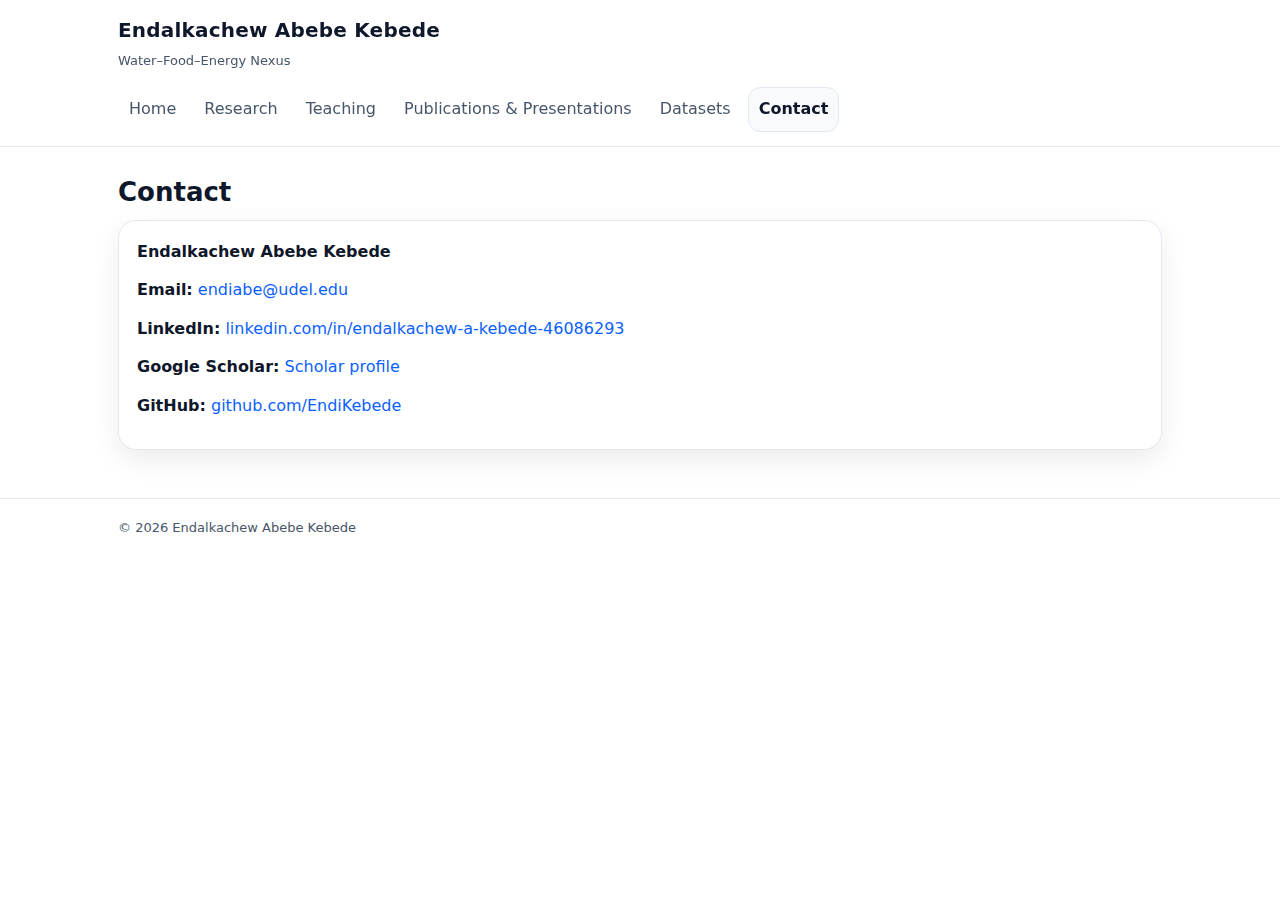
<file: contact.html>
<!doctype html>
<html lang="en">
<head>
  <meta charset="utf-8" />
  <meta name="viewport" content="width=device-width, initial-scale=1" />
  <title>Contact | Endalkachew Abebe Kebede</title>
  <link rel="stylesheet" href="assets/style.css" />
</head>
<body>

<header class="topbar">
  <div class="container">
    <div class="brand">
      <h1 class="name">Endalkachew Abebe Kebede</h1>
      <p class="tag">Water–Food–Energy Nexus</p>
    </div>
    <nav class="nav">
      <a href="index.html">Home</a>
      <a href="research.html">Research</a>
      <a href="teaching.html">Teaching</a>
      <a href="publications.html">Publications &amp; Presentations</a>
      <a href="datasets.html">Datasets</a>
      <a class="active" href="contact.html">Contact</a>
    </nav>
  </div>
</header>

<main class="container page">
  <h2>Contact</h2>

  <section class="card">
    <p><strong>Endalkachew Abebe Kebede</strong></p>
    <p><strong>Email:</strong> <a href="mailto:endiabe@udel.edu">endiabe@udel.edu</a></p>
    <p><strong>LinkedIn:</strong> <a href="https://linkedin.com/in/endalkachew-a-kebede-46086293" target="_blank" rel="noopener">linkedin.com/in/endalkachew-a-kebede-46086293</a></p>
    <p><strong>Google Scholar:</strong> <a href="https://scholar.google.com/citations?user=QZiKixgAAAAJ&hl=en" target="_blank" rel="noopener">Scholar profile</a></p>
    <p><strong>GitHub:</strong> <a href="https://github.com/EndiKebede" target="_blank" rel="noopener">github.com/EndiKebede</a></p>
  </section>
</main>

<footer class="footer">
  <div class="container">© <span id="y"></span> Endalkachew Abebe Kebede</div>
</footer>
<script>document.getElementById("y").textContent = new Date().getFullYear();</script>
</body>
</html>
</file>
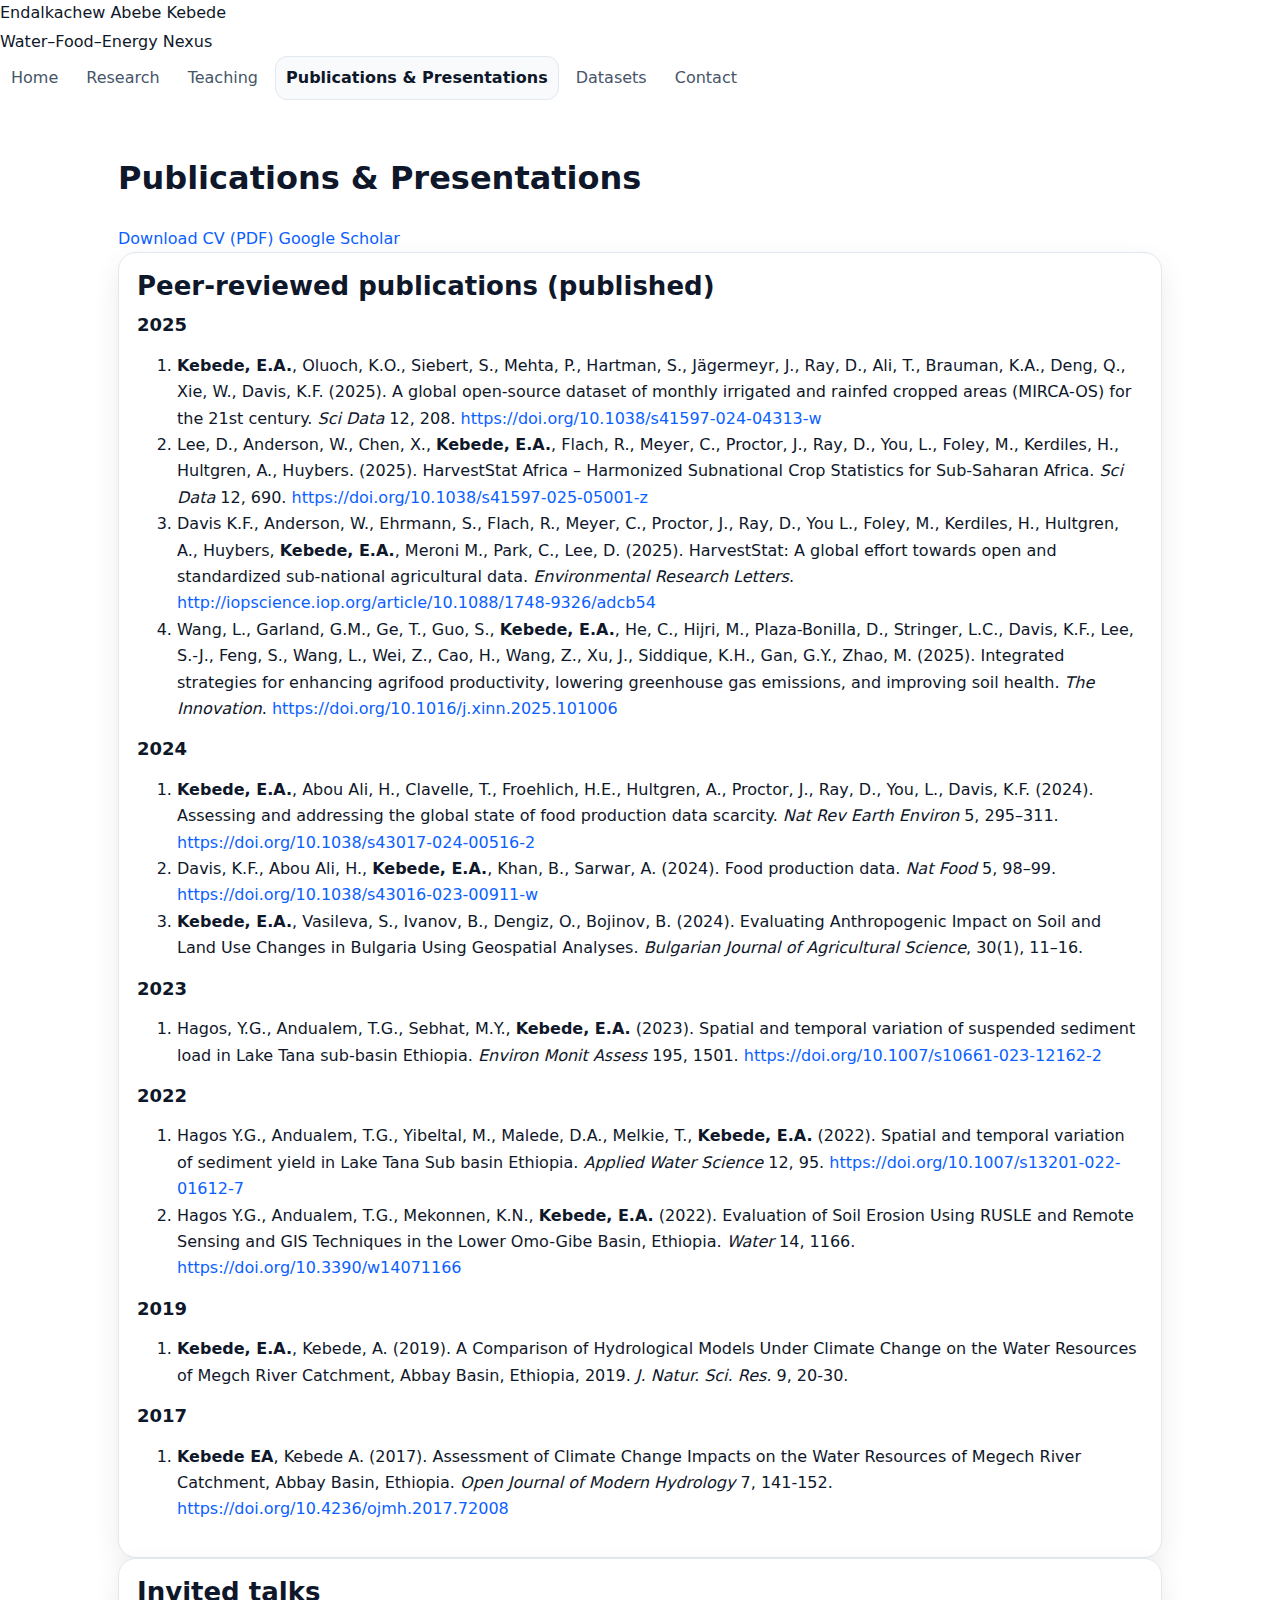
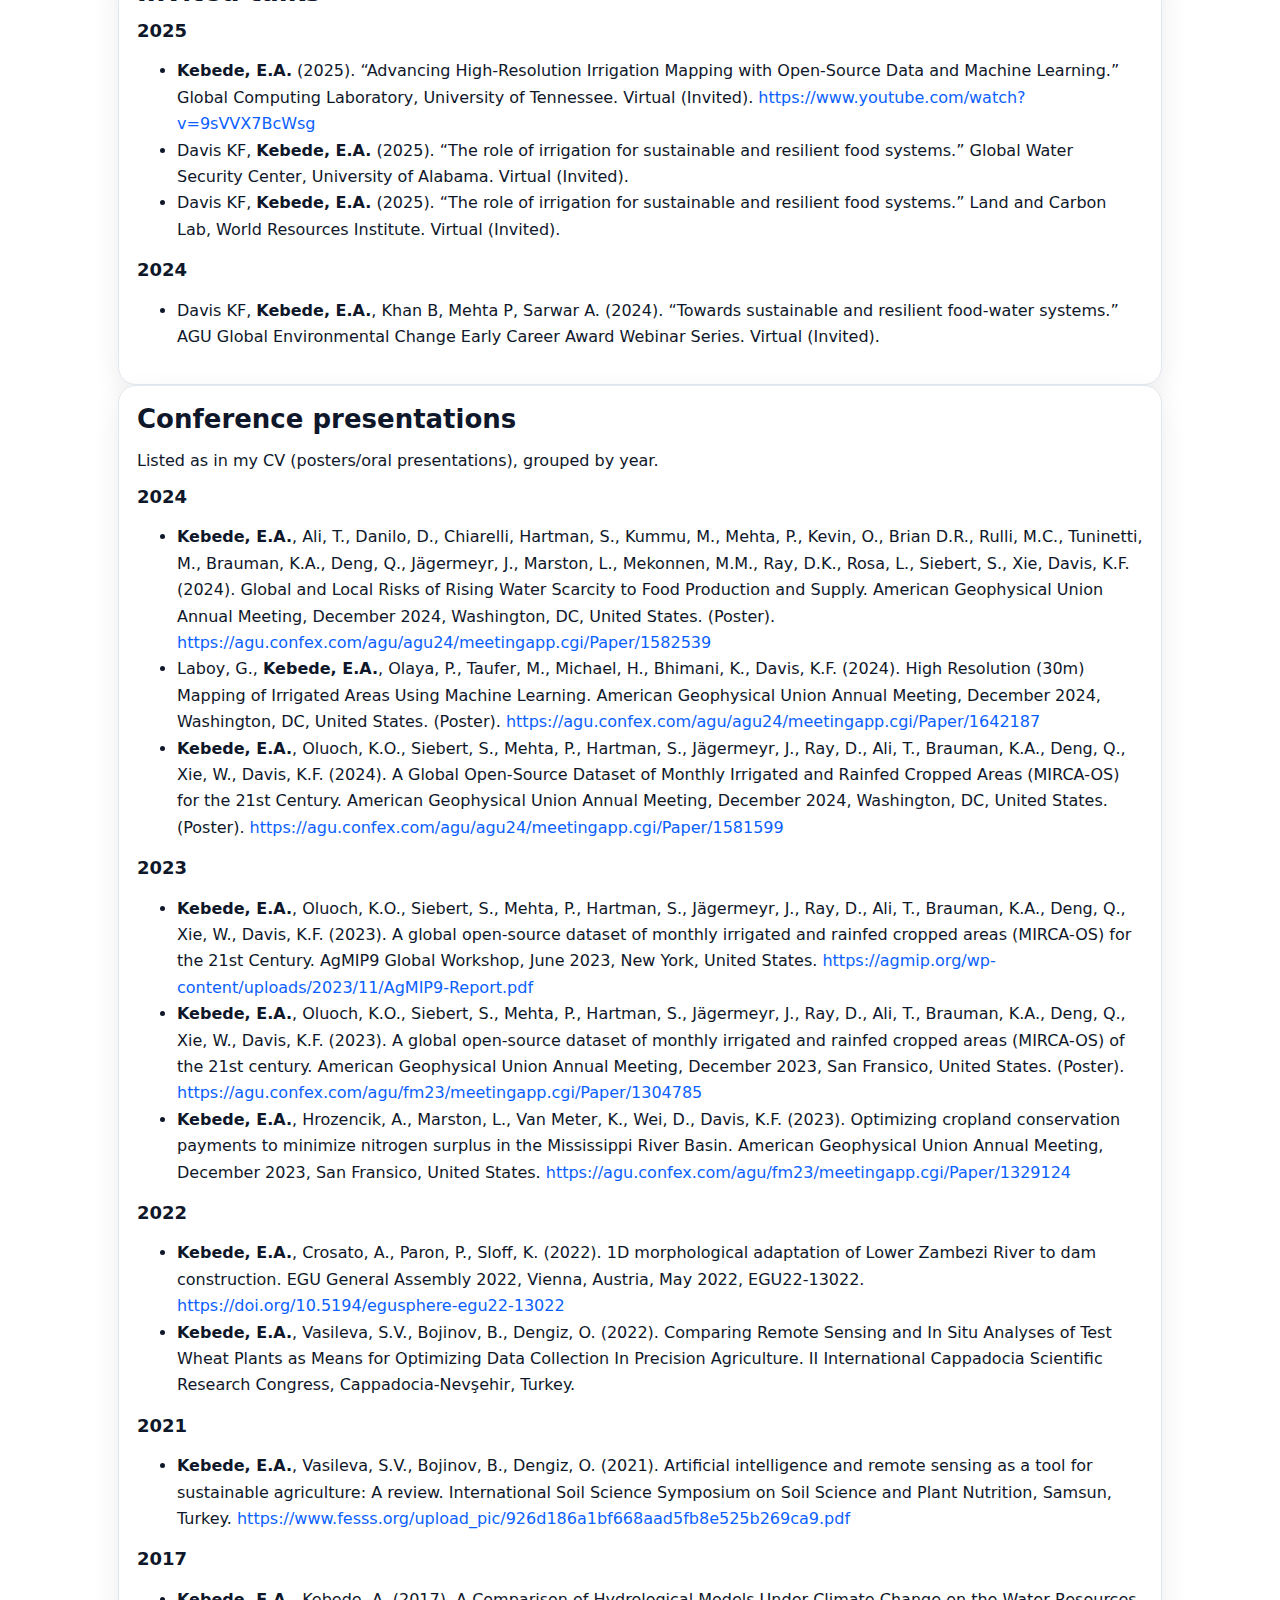
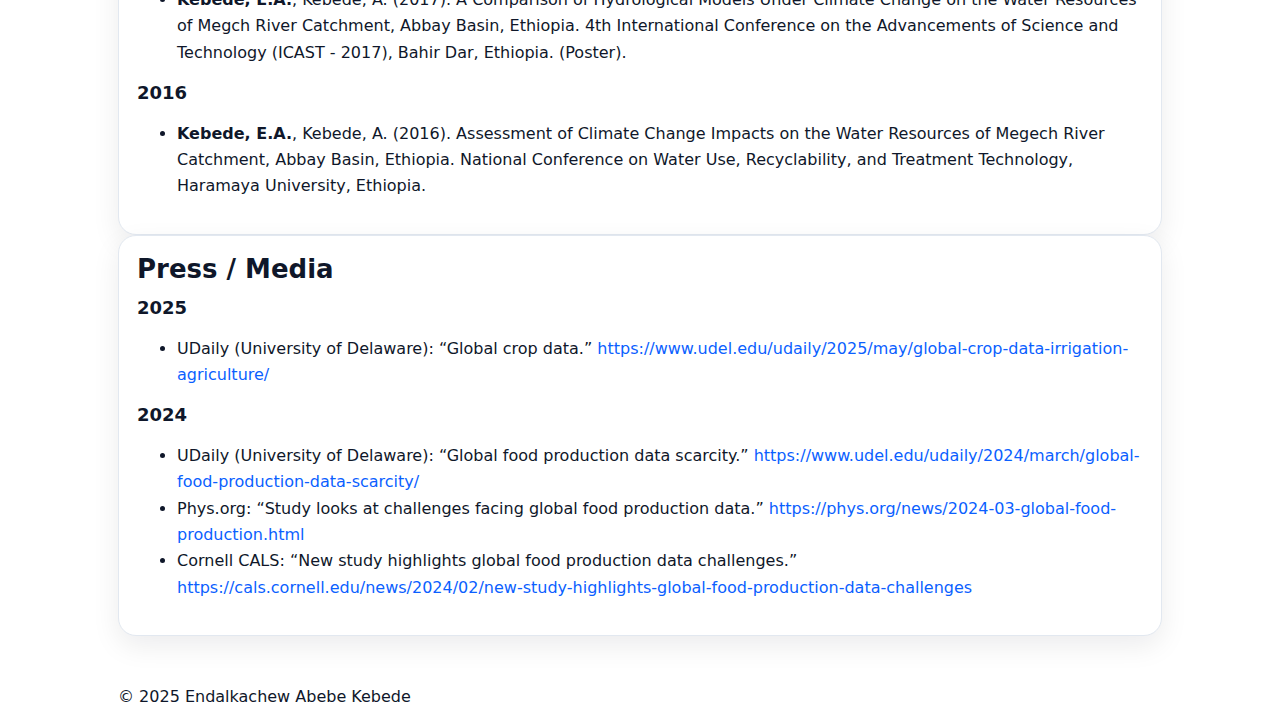
<file: publications.html>
<!DOCTYPE html>
<html lang="en">
<head>
  <meta charset="UTF-8" />
  <meta name="viewport" content="width=device-width, initial-scale=1"/>
  <title>Publications & Presentations | Endalkachew Abebe Kebede</title>
  <link rel="stylesheet" href="assets/style.css" />
</head>

<body>
  <header class="site-header">
    <div class="header-inner">
      <div class="brand">
        <div class="brand-title">Endalkachew Abebe Kebede</div>
        <div class="brand-subtitle">Water–Food–Energy Nexus</div>
      </div>

      <nav class="nav">
        <a href="index.html">Home</a>
        <a href="research.html">Research</a>
        <a href="teaching.html">Teaching</a>
        <a class="active" href="publications.html">Publications &amp; Presentations</a>
        <a href="datasets.html">Datasets</a>
        <a href="contact.html">Contact</a>
      </nav>
    </div>
  </header>

  <main class="page">
    <div class="container">
      <h1 class="page-title">Publications &amp; Presentations</h1>

      <div class="quick-links">
        <a class="pill" href="Kebede_CV_2025.pdf" target="_blank" rel="noopener">Download CV (PDF)</a>
        <a class="pill" href="https://scholar.google.com/citations?user=QZiKixgAAAAJ&hl=en" target="_blank" rel="noopener">Google Scholar</a>
      </div>

      <!-- Peer-reviewed publications -->
      <section class="card">
        <h2 class="card-title">Peer-reviewed publications (published)</h2>

        <h3 class="year">2025</h3>
        <ol class="pub-list">
          <li><strong>Kebede, E.A.</strong>, Oluoch, K.O., Siebert, S., Mehta, P., Hartman, S., Jägermeyr, J., Ray, D., Ali, T., Brauman, K.A., Deng, Q., Xie, W., Davis, K.F. (2025). A global open-source dataset of monthly irrigated and rainfed cropped areas (MIRCA-OS) for the 21st century. <em>Sci Data</em> 12, 208. <a href="https://doi.org/10.1038/s41597-024-04313-w" target="_blank" rel="noopener">https://doi.org/10.1038/s41597-024-04313-w</a></li>
          <li>Lee, D., Anderson, W., Chen, X., <strong>Kebede, E.A.</strong>, Flach, R., Meyer, C., Proctor, J., Ray, D., You, L., Foley, M., Kerdiles, H., Hultgren, A., Huybers. (2025). HarvestStat Africa – Harmonized Subnational Crop Statistics for Sub-Saharan Africa. <em>Sci Data</em> 12, 690. <a href="https://doi.org/10.1038/s41597-025-05001-z" target="_blank" rel="noopener">https://doi.org/10.1038/s41597-025-05001-z</a></li>
          <li>Davis K.F., Anderson, W., Ehrmann, S., Flach, R., Meyer, C., Proctor, J., Ray, D., You L., Foley, M., Kerdiles, H., Hultgren, A., Huybers, <strong>Kebede, E.A.</strong>, Meroni M., Park, C., Lee, D. (2025). HarvestStat: A global effort towards open and standardized sub-national agricultural data. <em>Environmental Research Letters</em>. <a href="http://iopscience.iop.org/article/10.1088/1748-9326/adcb54" target="_blank" rel="noopener">http://iopscience.iop.org/article/10.1088/1748-9326/adcb54</a></li>
          <li>Wang, L., Garland, G.M., Ge, T., Guo, S., <strong>Kebede, E.A.</strong>, He, C., Hijri, M., Plaza-Bonilla, D., Stringer, L.C., Davis, K.F., Lee, S.-J., Feng, S., Wang, L., Wei, Z., Cao, H., Wang, Z., Xu, J., Siddique, K.H., Gan, G.Y., Zhao, M. (2025). Integrated strategies for enhancing agrifood productivity, lowering greenhouse gas emissions, and improving soil health. <em>The Innovation</em>. <a href="https://doi.org/10.1016/j.xinn.2025.101006" target="_blank" rel="noopener">https://doi.org/10.1016/j.xinn.2025.101006</a></li>
        </ol>

        <h3 class="year">2024</h3>
        <ol class="pub-list">
          <li><strong>Kebede, E.A.</strong>, Abou Ali, H., Clavelle, T., Froehlich, H.E., Hultgren, A., Proctor, J., Ray, D., You, L., Davis, K.F. (2024). Assessing and addressing the global state of food production data scarcity. <em>Nat Rev Earth Environ</em> 5, 295–311. <a href="https://doi.org/10.1038/s43017-024-00516-2" target="_blank" rel="noopener">https://doi.org/10.1038/s43017-024-00516-2</a></li>
          <li>Davis, K.F., Abou Ali, H., <strong>Kebede, E.A.</strong>, Khan, B., Sarwar, A. (2024). Food production data. <em>Nat Food</em> 5, 98–99. <a href="https://doi.org/10.1038/s43016-023-00911-w" target="_blank" rel="noopener">https://doi.org/10.1038/s43016-023-00911-w</a></li>
          <li><strong>Kebede, E.A.</strong>, Vasileva, S., Ivanov, B., Dengiz, O., Bojinov, B. (2024). Evaluating Anthropogenic Impact on Soil and Land Use Changes in Bulgaria Using Geospatial Analyses. <em>Bulgarian Journal of Agricultural Science</em>, 30(1), 11–16.</li>
        </ol>

        <h3 class="year">2023</h3>
        <ol class="pub-list">
          <li>Hagos, Y.G., Andualem, T.G., Sebhat, M.Y., <strong>Kebede, E.A.</strong> (2023). Spatial and temporal variation of suspended sediment load in Lake Tana sub-basin Ethiopia. <em>Environ Monit Assess</em> 195, 1501. <a href="https://doi.org/10.1007/s10661-023-12162-2" target="_blank" rel="noopener">https://doi.org/10.1007/s10661-023-12162-2</a></li>
        </ol>

        <h3 class="year">2022</h3>
        <ol class="pub-list">
          <li>Hagos Y.G., Andualem, T.G., Yibeltal, M., Malede, D.A., Melkie, T., <strong>Kebede, E.A.</strong> (2022). Spatial and temporal variation of sediment yield in Lake Tana Sub basin Ethiopia. <em>Applied Water Science</em> 12, 95. <a href="https://doi.org/10.1007/s13201-022-01612-7" target="_blank" rel="noopener">https://doi.org/10.1007/s13201-022-01612-7</a></li>
          <li>Hagos Y.G., Andualem, T.G., Mekonnen, K.N., <strong>Kebede, E.A.</strong> (2022). Evaluation of Soil Erosion Using RUSLE and Remote Sensing and GIS Techniques in the Lower Omo-Gibe Basin, Ethiopia. <em>Water</em> 14, 1166. <a href="https://doi.org/10.3390/w14071166" target="_blank" rel="noopener">https://doi.org/10.3390/w14071166</a></li>
        </ol>

        <h3 class="year">2019</h3>
        <ol class="pub-list">
          <li><strong>Kebede, E.A.</strong>, Kebede, A. (2019). A Comparison of Hydrological Models Under Climate Change on the Water Resources of Megch River Catchment, Abbay Basin, Ethiopia, 2019. <em>J. Natur. Sci. Res.</em> 9, 20-30.</li>
        </ol>

        <h3 class="year">2017</h3>
        <ol class="pub-list">
          <li><strong>Kebede EA</strong>, Kebede A. (2017). Assessment of Climate Change Impacts on the Water Resources of Megech River Catchment, Abbay Basin, Ethiopia. <em>Open Journal of Modern Hydrology</em> 7, 141-152. <a href="https://doi.org/10.4236/ojmh.2017.72008" target="_blank" rel="noopener">https://doi.org/10.4236/ojmh.2017.72008</a></li>
        </ol>
      </section>

      <!-- Invited talks -->
      <section class="card">
        <h2 class="card-title">Invited talks</h2>

        <h3 class="year">2025</h3>
        <ul class="pub-list">
          <li><strong>Kebede, E.A.</strong> (2025). “Advancing High-Resolution Irrigation Mapping with Open-Source Data and Machine Learning.” Global Computing Laboratory, University of Tennessee. Virtual (Invited). <a href="https://www.youtube.com/watch?v=9sVVX7BcWsg" target="_blank" rel="noopener">https://www.youtube.com/watch?v=9sVVX7BcWsg</a></li>
          <li>Davis KF, <strong>Kebede, E.A.</strong> (2025). “The role of irrigation for sustainable and resilient food systems.” Global Water Security Center, University of Alabama. Virtual (Invited).</li>
          <li>Davis KF, <strong>Kebede, E.A.</strong> (2025). “The role of irrigation for sustainable and resilient food systems.” Land and Carbon Lab, World Resources Institute. Virtual (Invited).</li>
        </ul>

        <h3 class="year">2024</h3>
        <ul class="pub-list">
          <li>Davis KF, <strong>Kebede, E.A.</strong>, Khan B, Mehta P, Sarwar A. (2024). “Towards sustainable and resilient food-water systems.” AGU Global Environmental Change Early Career Award Webinar Series. Virtual (Invited).</li>
        </ul>
      </section>

      <!-- Conference presentations -->
      <section class="card">
      <h2 class="card-title">Conference presentations</h2>
      <p class="muted">Listed as in my CV (posters/oral presentations), grouped by year.</p>
    
      <!-- 2024 -->
      <h3 class="year">2024</h3>
      <ul class="pub-list">
        <li><strong>Kebede, E.A.</strong>, Ali, T., Danilo, D., Chiarelli, Hartman, S., Kummu, M., Mehta, P., Kevin, O., Brian D.R., Rulli, M.C., Tuninetti, M., Brauman, K.A., Deng, Q., Jägermeyr, J., Marston, L., Mekonnen, M.M., Ray, D.K., Rosa, L., Siebert, S., Xie, Davis, K.F. (2024). Global and Local Risks of Rising Water Scarcity to Food Production and Supply. American Geophysical Union Annual Meeting, December 2024, Washington, DC, United States. (Poster). <a href="https://agu.confex.com/agu/agu24/meetingapp.cgi/Paper/1582539" target="_blank" rel="noopener">https://agu.confex.com/agu/agu24/meetingapp.cgi/Paper/1582539</a></li>
    
        <li>Laboy, G., <strong>Kebede, E.A.</strong>, Olaya, P., Taufer, M., Michael, H., Bhimani, K., Davis, K.F. (2024). High Resolution (30m) Mapping of Irrigated Areas Using Machine Learning. American Geophysical Union Annual Meeting, December 2024, Washington, DC, United States. (Poster). <a href="https://agu.confex.com/agu/agu24/meetingapp.cgi/Paper/1642187" target="_blank" rel="noopener">https://agu.confex.com/agu/agu24/meetingapp.cgi/Paper/1642187</a></li>
    
        <li><strong>Kebede, E.A.</strong>, Oluoch, K.O., Siebert, S., Mehta, P., Hartman, S., Jägermeyr, J., Ray, D., Ali, T., Brauman, K.A., Deng, Q., Xie, W., Davis, K.F. (2024). A Global Open-Source Dataset of Monthly Irrigated and Rainfed Cropped Areas (MIRCA-OS) for the 21st Century. American Geophysical Union Annual Meeting, December 2024, Washington, DC, United States. (Poster). <a href="https://agu.confex.com/agu/agu24/meetingapp.cgi/Paper/1581599" target="_blank" rel="noopener">https://agu.confex.com/agu/agu24/meetingapp.cgi/Paper/1581599</a></li>
      </ul>
    
      <!-- 2023 -->
      <h3 class="year">2023</h3>
      <ul class="pub-list">
        <li><strong>Kebede, E.A.</strong>, Oluoch, K.O., Siebert, S., Mehta, P., Hartman, S., Jägermeyr, J., Ray, D., Ali, T., Brauman, K.A., Deng, Q., Xie, W., Davis, K.F. (2023). A global open-source dataset of monthly irrigated and rainfed cropped areas (MIRCA-OS) for the 21st Century. AgMIP9 Global Workshop, June 2023, New York, United States. <a href="https://agmip.org/wp-content/uploads/2023/11/AgMIP9-Report.pdf" target="_blank" rel="noopener">https://agmip.org/wp-content/uploads/2023/11/AgMIP9-Report.pdf</a></li>
    
        <li><strong>Kebede, E.A.</strong>, Oluoch, K.O., Siebert, S., Mehta, P., Hartman, S., Jägermeyr, J., Ray, D., Ali, T., Brauman, K.A., Deng, Q., Xie, W., Davis, K.F. (2023). A global open-source dataset of monthly irrigated and rainfed cropped areas (MIRCA-OS) of the 21st century. American Geophysical Union Annual Meeting, December 2023, San Fransico, United States. (Poster). <a href="https://agu.confex.com/agu/fm23/meetingapp.cgi/Paper/1304785" target="_blank" rel="noopener">https://agu.confex.com/agu/fm23/meetingapp.cgi/Paper/1304785</a></li>
    
        <li><strong>Kebede, E.A.</strong>, Hrozencik, A., Marston, L., Van Meter, K., Wei, D., Davis, K.F. (2023). Optimizing cropland conservation payments to minimize nitrogen surplus in the Mississippi River Basin. American Geophysical Union Annual Meeting, December 2023, San Fransico, United States. <a href="https://agu.confex.com/agu/fm23/meetingapp.cgi/Paper/1329124" target="_blank" rel="noopener">https://agu.confex.com/agu/fm23/meetingapp.cgi/Paper/1329124</a></li>
      </ul>
    
      <!-- 2022 -->
      <h3 class="year">2022</h3>
      <ul class="pub-list">
        <li><strong>Kebede, E.A.</strong>, Crosato, A., Paron, P., Sloff, K. (2022). 1D morphological adaptation of Lower Zambezi River to dam construction. EGU General Assembly 2022, Vienna, Austria, May 2022, EGU22-13022. <a href="https://doi.org/10.5194/egusphere-egu22-13022" target="_blank" rel="noopener">https://doi.org/10.5194/egusphere-egu22-13022</a></li>
    
        <li><strong>Kebede, E.A.</strong>, Vasileva, S.V., Bojinov, B., Dengiz, O. (2022). Comparing Remote Sensing and In Situ Analyses of Test Wheat Plants as Means for Optimizing Data Collection In Precision Agriculture. II International Cappadocia Scientific Research Congress, Cappadocia-Nevşehir, Turkey.</li>
      </ul>
    
      <!-- 2021 -->
      <h3 class="year">2021</h3>
      <ul class="pub-list">
        <li><strong>Kebede, E.A.</strong>, Vasileva, S.V., Bojinov, B., Dengiz, O. (2021). Artificial intelligence and remote sensing as a tool for sustainable agriculture: A review. International Soil Science Symposium on Soil Science and Plant Nutrition, Samsun, Turkey. <a href="https://www.fesss.org/upload_pic/926d186a1bf668aad5fb8e525b269ca9.pdf" target="_blank" rel="noopener">https://www.fesss.org/upload_pic/926d186a1bf668aad5fb8e525b269ca9.pdf</a></li>
      </ul>
    
      <!-- 2017 -->
      <h3 class="year">2017</h3>
      <ul class="pub-list">
        <li><strong>Kebede, E.A.</strong>, Kebede, A. (2017). A Comparison of Hydrological Models Under Climate Change on the Water Resources of Megch River Catchment, Abbay Basin, Ethiopia. 4th International Conference on the Advancements of Science and Technology (ICAST - 2017), Bahir Dar, Ethiopia. (Poster).</li>
      </ul>
    
      <!-- 2016 -->
      <h3 class="year">2016</h3>
      <ul class="pub-list">
        <li><strong>Kebede, E.A.</strong>, Kebede, A. (2016). Assessment of Climate Change Impacts on the Water Resources of Megech River Catchment, Abbay Basin, Ethiopia. National Conference on Water Use, Recyclability, and Treatment Technology, Haramaya University, Ethiopia.</li>
      </ul>
    
      <p class="muted"></p>
    </section>


      <!-- Press / Media -->
      <section class="card">
        <h2 class="card-title">Press / Media</h2>

        <h3 class="year">2025</h3>
        <ul class="pub-list">
          <li>UDaily (University of Delaware): “Global crop data.” <a href="https://www.udel.edu/udaily/2025/may/global-crop-data-irrigation-agriculture/" target="_blank" rel="noopener">https://www.udel.edu/udaily/2025/may/global-crop-data-irrigation-agriculture/</a></li>
        </ul>

        <h3 class="year">2024</h3>
        <ul class="pub-list">
          <li>UDaily (University of Delaware): “Global food production data scarcity.” <a href="https://www.udel.edu/udaily/2024/march/global-food-production-data-scarcity/" target="_blank" rel="noopener">https://www.udel.edu/udaily/2024/march/global-food-production-data-scarcity/</a></li>
          <li>Phys.org: “Study looks at challenges facing global food production data.” <a href="https://phys.org/news/2024-03-global-food-production.html" target="_blank" rel="noopener">https://phys.org/news/2024-03-global-food-production.html</a></li>
          <li>Cornell CALS: “New study highlights global food production data challenges.” <a href="https://cals.cornell.edu/news/2024/02/new-study-highlights-global-food-production-data-challenges" target="_blank" rel="noopener">https://cals.cornell.edu/news/2024/02/new-study-highlights-global-food-production-data-challenges</a></li>
        </ul>
      </section>

    </div>
  </main>

  <footer class="site-footer">
    <div class="container">
      <span>© 2025 Endalkachew Abebe Kebede</span>
    </div>
  </footer>
</body>
</html>
</file>
<file: assets/style.css>
:root{
  --bg:#ffffff;
  --text:#0f172a;
  --muted:#475569;
  --line:#e2e8f0;
  --card:#ffffff;
  --soft:#f8fafc;
  --accent:#0b5fff;
  --shadow: 0 10px 28px rgba(2,6,23,.08);
  --radius: 18px;
}

*{ box-sizing:border-box; }
html,body{ margin:0; padding:0; }
body{
  font-family: ui-sans-serif, system-ui, -apple-system, Segoe UI, Roboto, Arial, sans-serif;
  background: var(--bg);
  color: var(--text);
  line-height: 1.65;
}

a{ color: var(--accent); text-decoration:none; }
a:hover{ text-decoration: underline; text-underline-offset: 3px; }

.container{ max-width: 1080px; margin:0 auto; padding: 0 18px; }

.topbar{
  position: sticky;
  top: 0;
  z-index: 30;
  background: rgba(255,255,255,.92);
  backdrop-filter: blur(10px);
  border-bottom: 1px solid var(--line);
}

.topbar .container{
  display:flex;
  align-items:center;
  justify-content:space-between;
  gap: 16px;
  padding: 14px 18px;
  flex-wrap: wrap;
}

.brand{
  display:flex;
  flex-direction:column;
  gap: 3px;
}

.brand .name{
  margin:0;
  font-size: 20px;
  letter-spacing: .2px;
}

.brand .tag{
  margin:0;
  font-size: 13px;
  color: var(--muted);
}

.nav{
  display:flex;
  flex-wrap: wrap;
  gap: 6px;
}

.nav a{
  padding: 8px 10px;
  border-radius: 12px;
  color: var(--muted);
  border: 1px solid transparent;
}

.nav a:hover{
  background: var(--soft);
  border-color: var(--line);
  color: var(--text);
  text-decoration:none;
}

.nav a.active{
  background: var(--soft);
  border-color: var(--line);
  color: var(--text);
  font-weight: 600;
}

.hero{
  position: relative;
  min-height: 360px;
  border-bottom: 1px solid var(--line);
  background:
    linear-gradient(180deg, rgba(2,6,23,.55), rgba(2,6,23,.20)),
    url("hero.png");
  background-size: cover;
  background-position: center;
  color: #fff;
}

.hero .container{ padding: 66px 18px 56px; }

.hero h1{
  margin: 0 0 10px;
  font-size: 40px;
  line-height: 1.15;
  letter-spacing: .2px;
}

.hero p{
  margin: 0 0 10px;
  max-width: 860px;
  color: rgba(255,255,255,.92);
}

.hero .cta{
  display:flex;
  gap: 10px;
  flex-wrap: wrap;
  margin-top: 16px;
}

.btn{
  display:inline-flex;
  align-items:center;
  gap: 8px;
  padding: 10px 14px;
  border-radius: 14px;
  border: 1px solid rgba(255,255,255,.22);
  background: rgba(255,255,255,.12);
  color:#fff;
  text-decoration:none;
  font-weight: 600;
}

.btn.primary{
  background: rgba(11,95,255,.85);
  border-color: rgba(11,95,255,.35);
}

.btn:hover{ opacity: .95; text-decoration:none; }

.chips{
  margin-top: 18px;
  display:flex;
  flex-wrap:wrap;
  gap: 8px;
}

.chip{
  padding: 6px 10px;
  border-radius: 999px;
  border: 1px solid rgba(255,255,255,.18);
  background: rgba(255,255,255,.10);
  font-size: 13px;
  color: rgba(255,255,255,.95);
}

.page{ padding: 30px 18px 48px; }

h2{ margin: 0 0 12px; font-size: 26px; line-height:1.2; }
h3{ margin: 0 0 10px; font-size: 18px; line-height:1.25; }
p{ margin: 0 0 12px; }

.grid{
  display:grid;
  grid-template-columns: repeat(12, 1fr);
  gap: 16px;
}

.col-6{ grid-column: span 6; }
.col-12{ grid-column: span 12; }

@media (max-width: 900px){
  .hero h1{ font-size: 34px; }
  .col-6{ grid-column: span 12; }
}

.card{
  background: var(--card);
  border: 1px solid var(--line);
  border-radius: var(--radius);
  padding: 18px;
  box-shadow: var(--shadow);
}

.card.soft{
  background: var(--soft);
  box-shadow: none;
}

.list{
  margin: 0;
  padding-left: 18px;
}

.list li{ margin: 7px 0; }

.kv{
  display:flex;
  flex-wrap:wrap;
  gap: 10px 18px;
  color: var(--muted);
  font-size: 14px;
}

.kv strong{ color: var(--text); }

.hr{
  height:1px;
  background: var(--line);
  border:0;
  margin: 18px 0;
}

.footer{
  border-top: 1px solid var(--line);
  color: var(--muted);
  font-size: 13px;
  padding: 18px 0;
}
</file>
